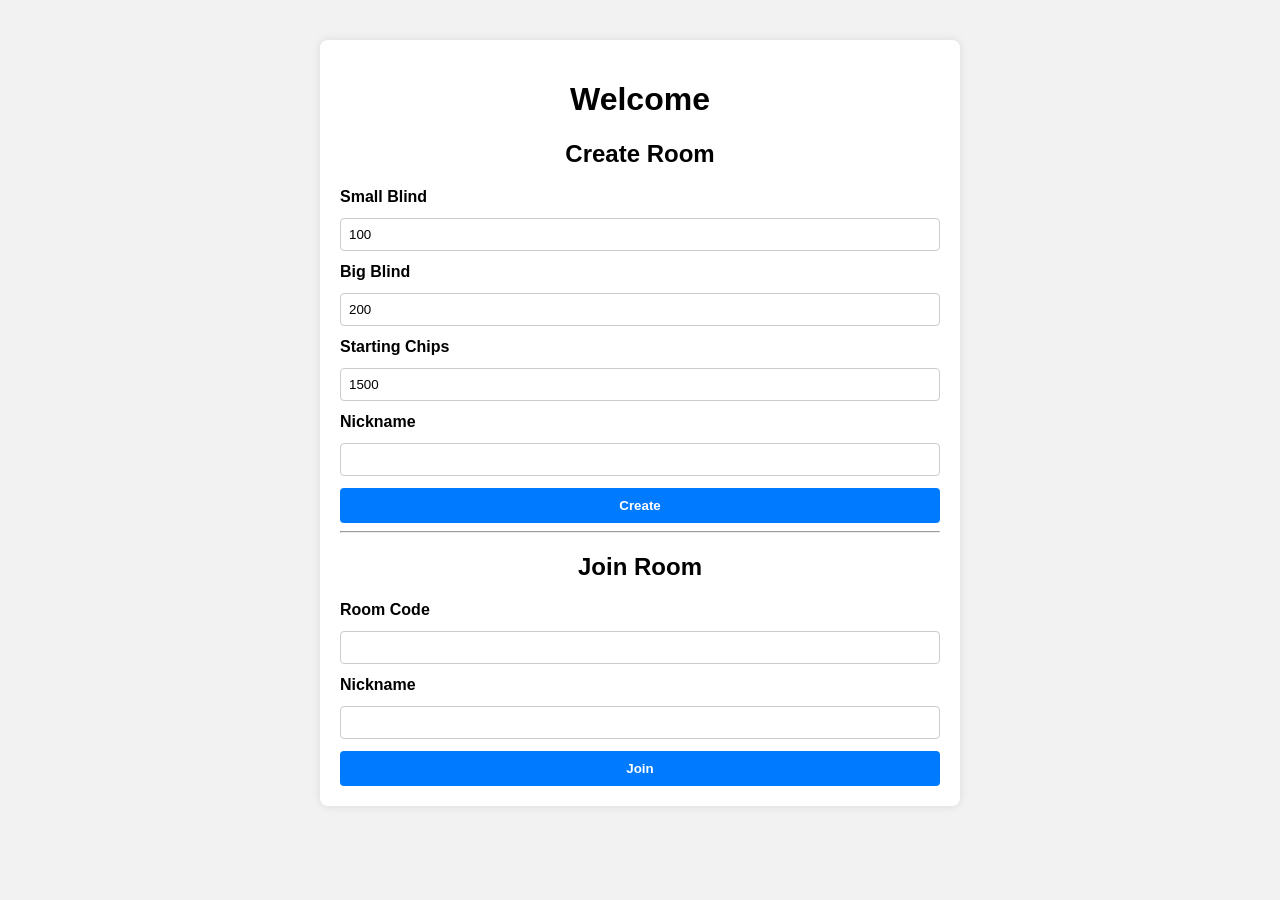
<file: templates/index.html>
<!DOCTYPE html>
<html lang="en">
  <head>
    <meta charset="UTF-8" />
    <title>Poker Rooms</title>
    <link rel="stylesheet" href="/static/index.css" />
  </head>
  <body>
    <div class="container">
      <h1>Welcome</h1>

      <h2>Create Room</h2>
      <form action="/create" method="POST">
        <label>Small Blind</label>
        <input type="number" name="small_blind" value="100" required />

        <label>Big Blind</label>
        <input type="number" name="big_blind" value="200" required />

        <label>Starting Chips</label>
        <input type="number" name="starting_chips" value="1500" required />

        <label>Nickname</label>
        <input type="text" name="nickname" required />

        <button type="submit">Create</button>
      </form>

      <hr />

      <h2>Join Room</h2>
      <form action="/join" method="POST">
        <label>Room Code</label>
        <input type="text" name="code" maxlength="4" required />

        <label>Nickname</label>
        <input type="text" name="nickname" required />

        <button type="submit">Join</button>
      </form>
    </div>
  </body>
</html>
</file>
<file: static/index.css>
body {
  font-family: sans-serif;
  margin: 0;
  padding: 0;
  background: #f2f2f2;
}

.container {
  max-width: 600px;
  margin: 40px auto;
  padding: 20px;
  background: white;
  border-radius: 8px;
  box-shadow: 0 0 10px rgba(0, 0, 0, 0.1);
}

h1,
h2 {
  text-align: center;
}

form {
  display: flex;
  flex-direction: column;
  gap: 12px;
}

label {
  font-weight: bold;
}

input {
  padding: 8px;
  border-radius: 4px;
  border: 1px solid #ccc;
}

button {
  padding: 10px;
  background: #007bff;
  color: white;
  font-weight: bold;
  border: none;
  border-radius: 4px;
  cursor: pointer;
}

button:hover {
  background: #0056b3;
}

#chat {
  display: flex;
  flex-direction: column;
  gap: 8px;
  max-height: 400px;
  overflow-y: auto;
  margin-bottom: 10px;
  padding: 10px;
  border: 1px solid #ccc;
  background: #fafafa;
  border-radius: 6px;
}

.message {
  max-width: 70%;
  padding: 8px 12px;
  border-radius: 12px;
  word-wrap: break-word;
}

.message.self {
  align-self: flex-end;
  background: #007bff;
  color: white;
}

.message.other {
  align-self: flex-start;
  background: #e0e0e0;
  color: black;
}
</file>
